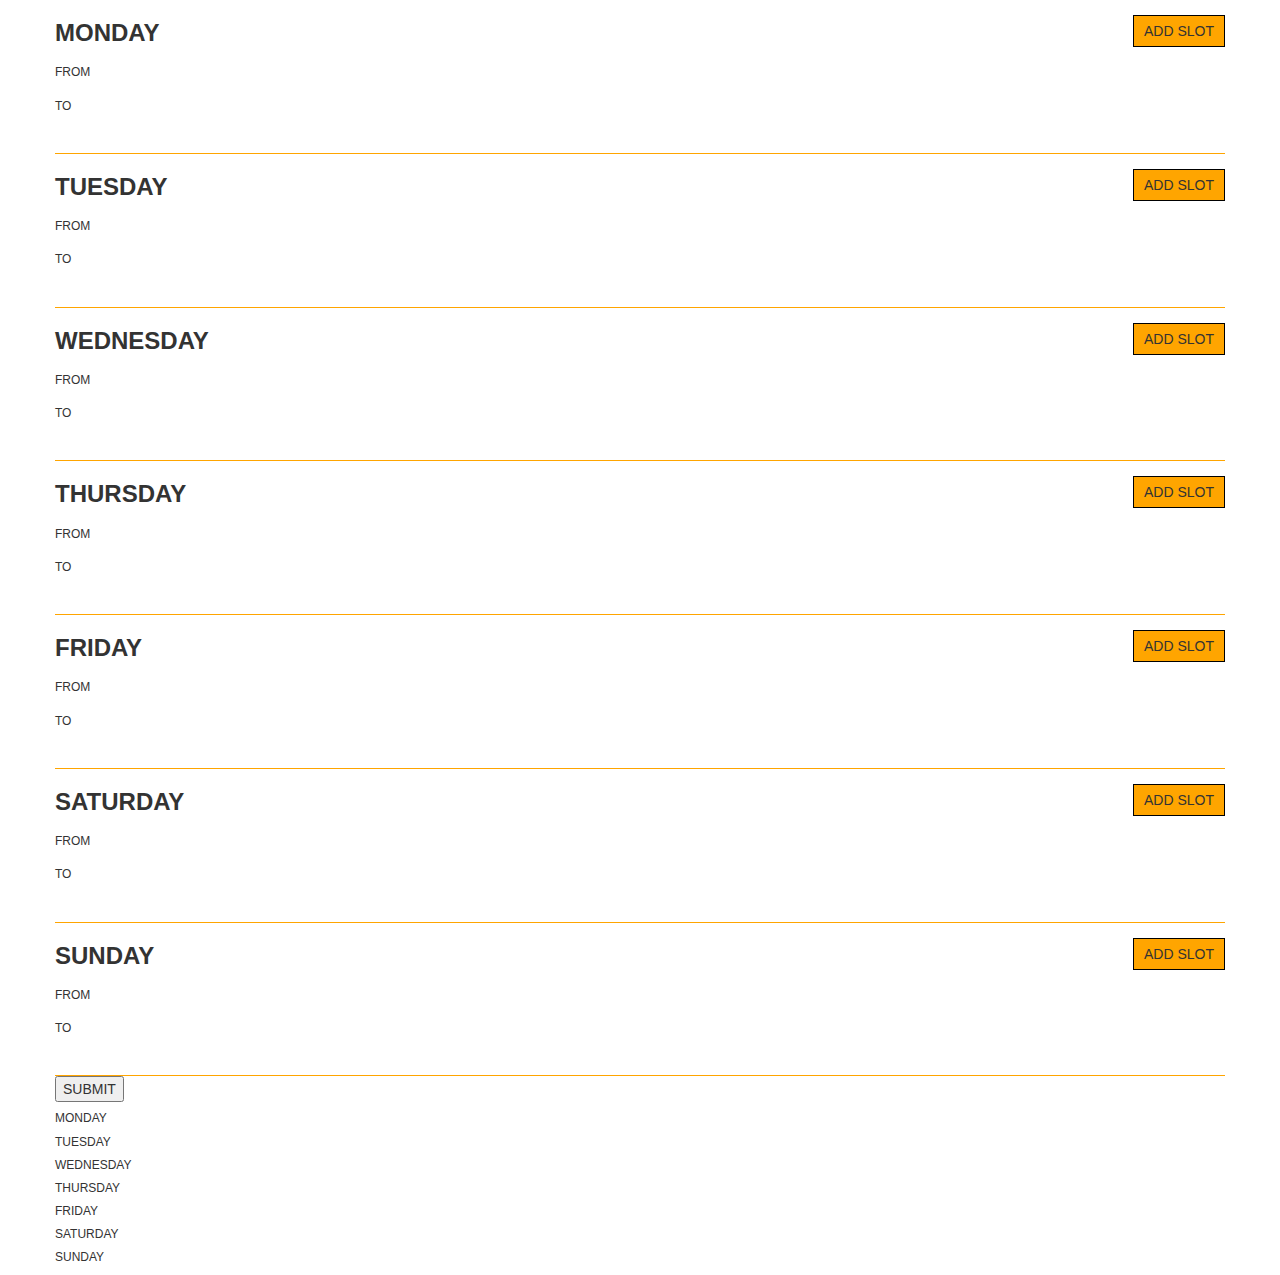
<file: index.html>
<!DOCTYPE html>
<html lang="en">
<head>
    <meta charset="UTF-8">
    <meta name="viewport" content="width=device-width, initial-scale=1.0">
    <meta http-equiv="X-UA-Compatible" content="ie=edge">
    <link rel="stylesheet" href="https://maxcdn.bootstrapcdn.com/bootstrap/3.3.7/css/bootstrap.min.css" 
    integrity="sha384-BVYiiSIFeK1dGmJRAkycuHAHRg32OmUcww7on3RYdg4Va+PmSTsz/K68vbdEjh4u" crossorigin="anonymous">
    <link rel="stylesheet" href="style.css">
    <title>Javascript Assignment</title>
</head>
<body>
    <div class="container"> <!-- CONTAINER -->

        <!-- MONDAY -->
        <div class="row"> <!-- ROW1 -->
            <div class="day">
                <div class="row">
                    <div class="col-sm-12">
                        <h3>MONDAY</h3>
                        <button class="pull-right add-btn" data-day="monday">ADD SLOT</button>
                    </div>
                </div>
                <div class="row from-row">

                    <div class="col-sm-1">
                        <h6>FROM</h6>
                    </div>    
                
                    <div class="from-content-wrapper from-monday">
                        
                    </div>
                    
                </div>  <!-- FROM -->


                <div class="row to-row">  <!-- TO -->
                    <div class="col-sm-1">
                        <h6>TO</h6>
                    </div>    
                    <div class="to-content-wrapper to-monday">
                       
                    </div>  
                </div>  <!-- TO -->

            </div>  <!-- DAY MONDAY -->
        </div>  <!-- ROW1 -->


        <!-- TUESDAY -->
        <div class="row">  <!-- ROW2-->
            <div class="day">
                <div class="row">
                    <div class="col-sm-12">
                        <h3>TUESDAY</h3>
                        <button class="pull-right add-btn" data-day="tuesday">ADD SLOT</button>
                    </div>
                </div>
                <div class="row from-row">

                    <div class="col-sm-1">
                        <h6>FROM</h6>
                    </div>    
                
                    <div class="from-content-wrapper from-tuesday">
                        
                    </div>
                    
                </div>  <!-- FROM -->


                <div class="row to-row">  <!-- TO -->
                    <div class="col-sm-1">
                        <h6>TO</h6>
                    </div>    
                    
                    <div class="to-content-wrapper to-tuesday">
                    
                    </div>  
                </div>  <!-- TO -->

            </div>  <!-- DAY TUESDAY -->
        </div>  <!-- ROW2 -->


        <!-- WEDNESDAY -->
        <div class="row">  <!-- ROW3-->
            <div class="day">
                <div class="row">
                    <div class="col-sm-12">
                        <h3>WEDNESDAY</h3>
                        <button class="pull-right add-btn" data-day="wednesday">ADD SLOT</button>
                    </div>
                </div>
                <div class="row from-row">

                    <div class="col-sm-1">
                        <h6>FROM</h6>
                    </div>    
                
                    <div class="from-content-wrapper from-wednesday">
                       
                    </div>
                    
                </div>  <!-- FROM -->


                <div class="row to-row">  <!-- TO -->
                    <div class="col-sm-1">
                        <h6>TO</h6>
                    </div>    
                    
                    <div class="to-content-wrapper to-wednesday">
                        
                    </div>  
                </div>  <!-- TO -->

            </div>  <!-- DAY TUESDAY -->
        </div>  <!-- ROW3 -->

        <!-- THURSDAY -->
        <div class="row">  <!-- ROW4-->
            <div class="day">
                <div class="row">
                    <div class="col-sm-12">
                        <h3>THURSDAY</h3>
                        <button class="pull-right add-btn" data-day="thursday">ADD SLOT</button>
                    </div>
                </div>
                <div class="row from-row">

                    <div class="col-sm-1">
                        <h6>FROM</h6>
                    </div>    
                
                    <div class="from-content-wrapper from-thursday">
                        
                    </div>
                    
                </div>  <!-- FROM -->


                <div class="row to-row">  <!-- TO -->
                    <div class="col-sm-1">
                        <h6>TO</h6>
                    </div>    
                    
                    <div class="to-content-wrapper to-thursday">
                        
                    </div>  
                </div>  <!-- TO -->

            </div>  <!-- DAY TUESDAY -->
        </div>  <!-- ROW4 -->


        <!-- FRIDAY -->
        <div class="row">  <!-- ROW5-->
            <div class="day">
                <div class="row">
                    <div class="col-sm-12">
                        <h3>FRIDAY</h3>
                        <button class="pull-right add-btn" data-day="friday">ADD SLOT</button>
                    </div>
                </div>
                <div class="row from-row">

                    <div class="col-sm-1">
                        <h6>FROM</h6>
                    </div>    
                
                    <div class="from-content-wrapper from-friday">
                       
                    </div>
                    
                </div>  <!-- FROM -->


                <div class="row to-row">  <!-- TO -->
                    <div class="col-sm-1">
                        <h6>TO</h6>
                    </div>    
                    
                    <div class="to-content-wrapper to-friday">
                       
                    </div>  
                </div>  <!-- TO -->

            </div>  <!-- DAY TUESDAY -->
        </div>  <!-- ROW5 -->


        <!-- SATURDAY -->
        <div class="row">  <!-- ROW6-->
            <div class="day">
                <div class="row">
                    <div class="col-sm-12">
                        <h3>SATURDAY</h3>
                        <button class="pull-right add-btn" data-day="saturday">ADD SLOT</button>
                    </div>
                </div>
                <div class="row from-row">

                    <div class="col-sm-1">
                        <h6>FROM</h6>
                    </div>    
                
                    <div class="from-content-wrapper from-saturday">
                        
                    </div>
                    
                </div>  <!-- FROM -->


                <div class="row to-row">  <!-- TO -->
                    <div class="col-sm-1">
                        <h6>TO</h6>
                    </div>    
                    
                    <div class="to-content-wrapper to-saturday">
                        
                    </div>  
                </div>  <!-- TO -->

            </div>  <!-- DAY TUESDAY -->
        </div>  <!-- ROW6 -->


        <!-- SUNDAY -->
        <div class="row">  <!-- ROW7-->
            <div class="day">
                <div class="row">
                    <div class="col-sm-12">
                        <h3>SUNDAY</h3>
                        <button class="pull-right add-btn" data-day="sunday">ADD SLOT</button>
                    </div>
                </div>
                <div class="row from-row">

                    <div class="col-sm-1">
                        <h6>FROM</h6>
                    </div>    
                
                    <div class="from-content-wrapper from-sunday">
                        
                    </div>
                    
                </div>  <!-- FROM -->


                <div class="row to-row">  <!-- TO -->
                    <div class="col-sm-1">
                        <h6>TO</h6>
                    </div>    
                    
                    <div class="to-content-wrapper to-sunday">
                        
                    </div>  
                </div>  <!-- TO -->

            </div>  <!-- DAY TUESDAY -->
        </div>  <!-- ROW7 -->

    </div> <!-- CONTAINER -->
    
    <div class="container">
            <div class="row">
                    <button class="submit-btn">SUBMIT</button>
                    <div class="data">
                        <h6>MONDAY</h6>
                        <div class="monday-data"></div>
                    </div>
                
                    <div class="data">
                        <h6>TUESDAY</h6>
                        <div class="tuesday-data"></div>
                    </div>
            
                    <div class="data">
                        <h6>WEDNESDAY</h6>
                        <div class="wednesday-data"></div>
                    </div>
            
                    <div class="data">
                        <h6>THURSDAY</h6>
                        <div class="thursday-data"></div>
                    </div>
            
                    <div class="data">
                        <h6>FRIDAY</h6>
                        <div class="friday-data"></div>
                    </div>
            
            
                    <div class="data">
                        <h6>SATURDAY</h6>
                        <div class="saturday-data"></div>
                    </div>    
            
                    <div class="data">
                        <h6>SUNDAY</h6>
                        <div class="sunday-data"></div>
                    </div>
            </div>
    </div>


    <script src="https://code.jquery.com/jquery-3.4.1.min.js"
    integrity="sha256-CSXorXvZcTkaix6Yvo6HppcZGetbYMGWSFlBw8HfCJo=" crossorigin="anonymous"></script>
    <script src="https://maxcdn.bootstrapcdn.com/bootstrap/3.3.7/js/bootstrap.min.js" 
    integrity="sha384-Tc5IQib027qvyjSMfHjOMaLkfuWVxZxUPnCJA7l2mCWNIpG9mGCD8wGNIcPD7Txa" crossorigin="anonymous"></script>
    <script src="script.js"></script>
</body>
</html>
</file>
<file: style.css>
.day{
    padding-bottom: 30px;
    border-bottom: solid 1px orange;
}
.day h3{
    display: inline-block;
    font-weight: 800;
}
.day button{
    margin-top: 15px;
    font-weight: 500;
    padding: 5px 10px;
    background-color: orange;
    border-radius: 0px;
    border: solid 1px black;
}
</file>
